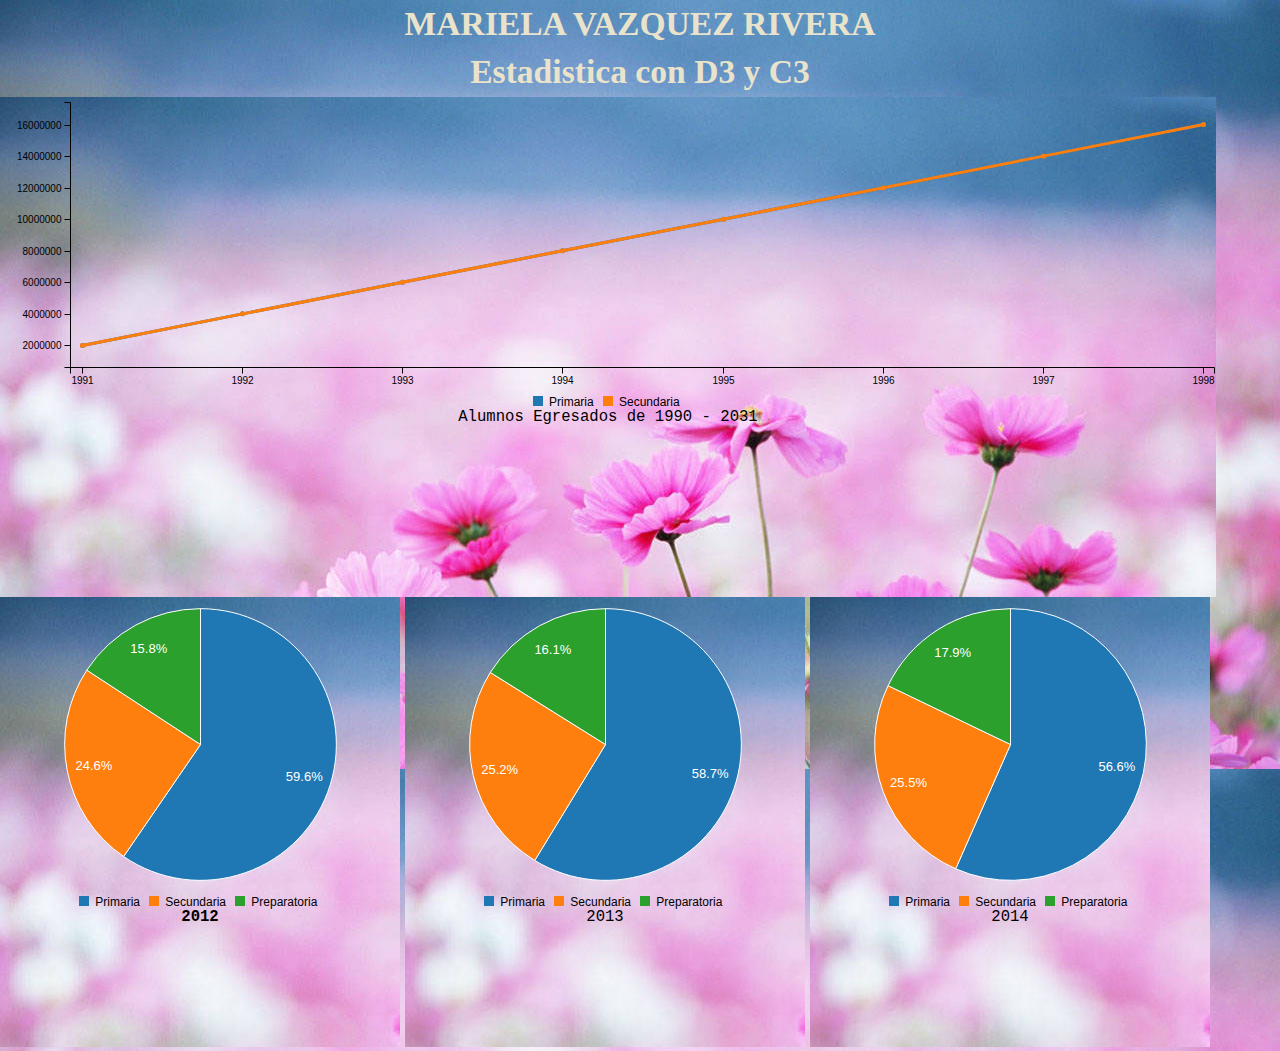
<file: index.html>
<!DOCTYPE html>
<html>
<head>
    <title>EGRESADOS</title>
        <meta http-equiv="Content-Type" content="text/html;charset=utf-8" />
        <meta http-equiv="Content-Style-Type" content="text/css" />
        <meta http-equiv="Language" content="Español" />
        <link type="text/css" rel="stylesheet" href="css/maquillaje.css"/>
        <link type="text/css" rel="stylesheet" href="css/c3.css"/>  
        <h1>MARIELA VAZQUEZ RIVERA</h1>
</head>
<body>
    <br><br>
    <h1>Estadistica con D3 y C3</h1>
    <br><br>
    <iframe id="borde" src="lineal.html" width=1216 height="500"></iframe>
        <iframe id="borde" src="pastel1.html" width="400" height="450"></iframe>
    <iframe id="borde" src="pastel2.html" width="400" height="450"></iframe>
    <iframe id="borde" src="pastel3.html" width="400" height="450"></iframe>
    
</body>
</html>
</file>
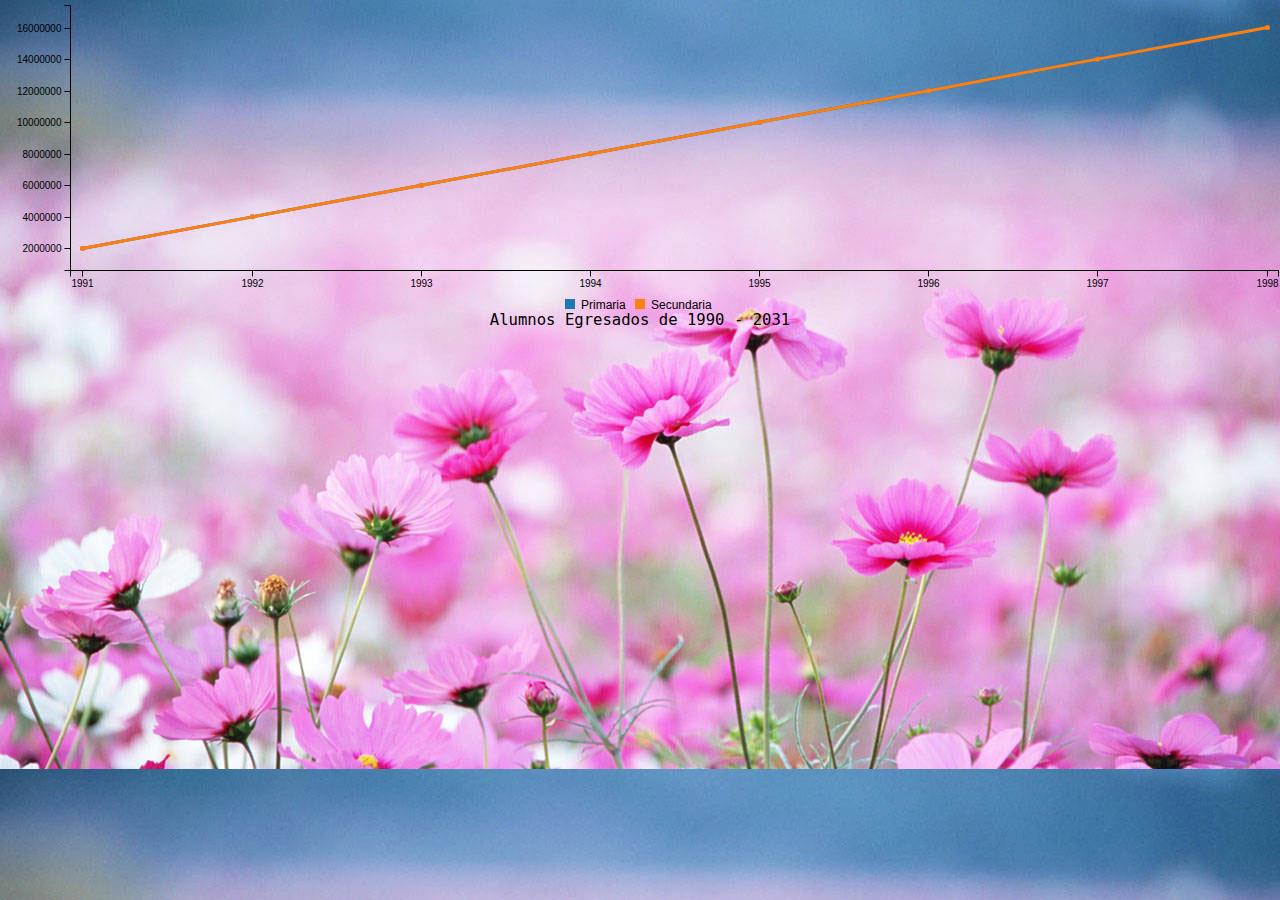
<file: lineal.html>
<!DOCTYPE html>
<html>
<head>
    <title>GRAFICAS EGRESADOS LINEAL</title>
        <meta http-equiv="Content-Type" content="text/html;charset=utf-8" />
        <meta http-equiv="Content-Style-Type" content="text/css" />
        <meta http-equiv="Language" content="Español" />
        <link type="text/css" rel="stylesheet" href="css/maquillaje.css"/>
        <link type="text/css" rel="stylesheet" href="css/c3.css"/>
        <script src="app/d3.min.js"></script>
        <script src="app/c3.min.js"></script> 
        <script src="app/jquery.min.js"></script>
</head>
<body>
    <div id="chart">
        <script src="js/lineal.js"></script>
    </div>
    <p>Alumnos Egresados de 1990 - 2031</p>
    
</body>
</html>
</file>
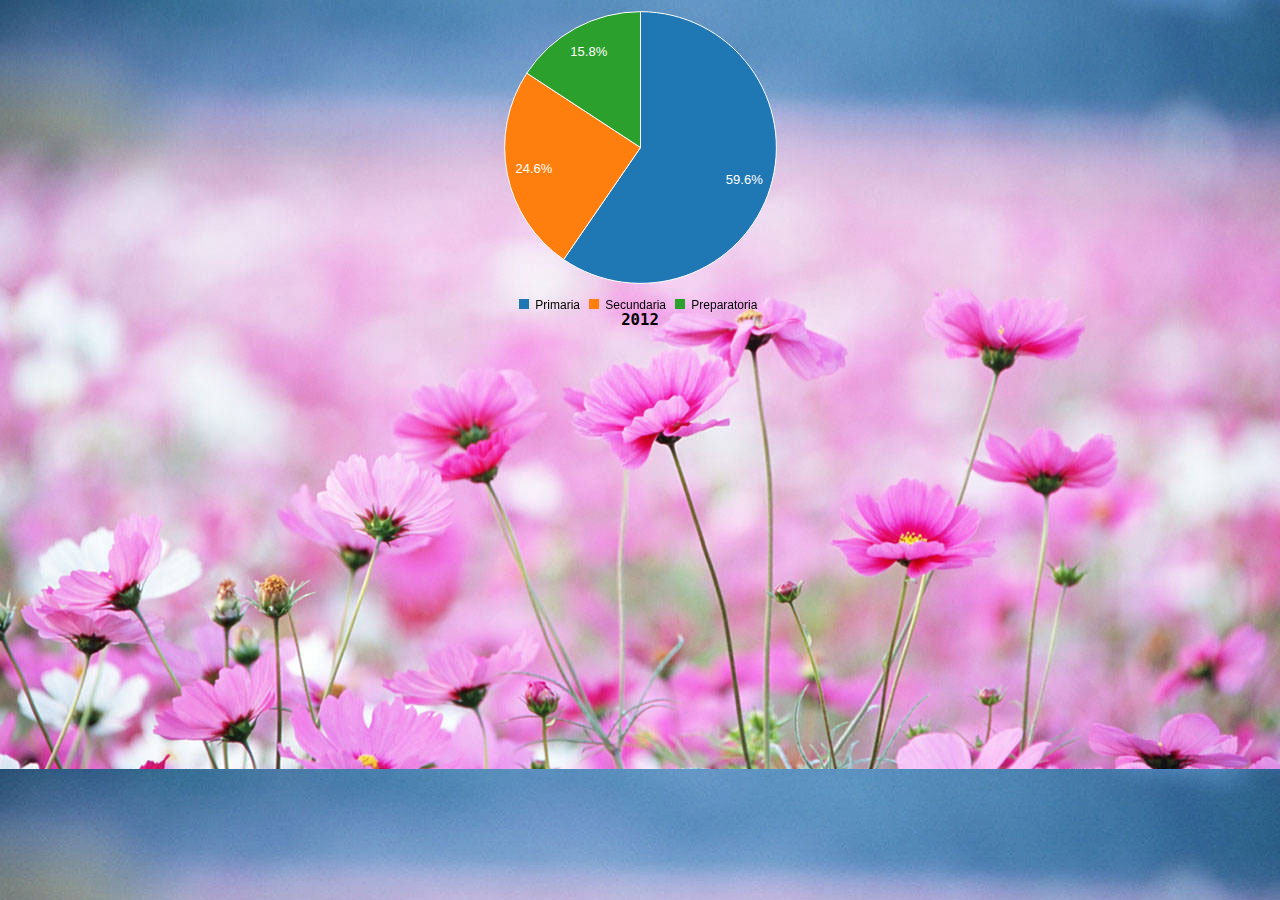
<file: pastel1.html>
<!DOCTYPE html>
<html>
<head>
    <title>GRAFICAS EGRESADOS CIRCULAR 2012</title>
        <meta http-equiv="Content-Type" content="text/html;charset=utf-8" />
        <meta http-equiv="Content-Style-Type" content="text/css" />
        <meta http-equiv="Language" content="Español" />
        <link type="text/css" rel="stylesheet" href="css/maquillaje.css"/>
        <link type="text/css" rel="stylesheet" href="css/c3.css"/>
        <script src="app/d3.min.js"></script>
        <script src="app/c3.min.js"></script> 
    <script src="app/jquery.min.js"></script>
</head>
<body>
    <div id="chart">
    <script src="js/Grafica1.js"></script>
    </div>
    <p><strong>2012</strong></p>
</body>
</html>
</file>
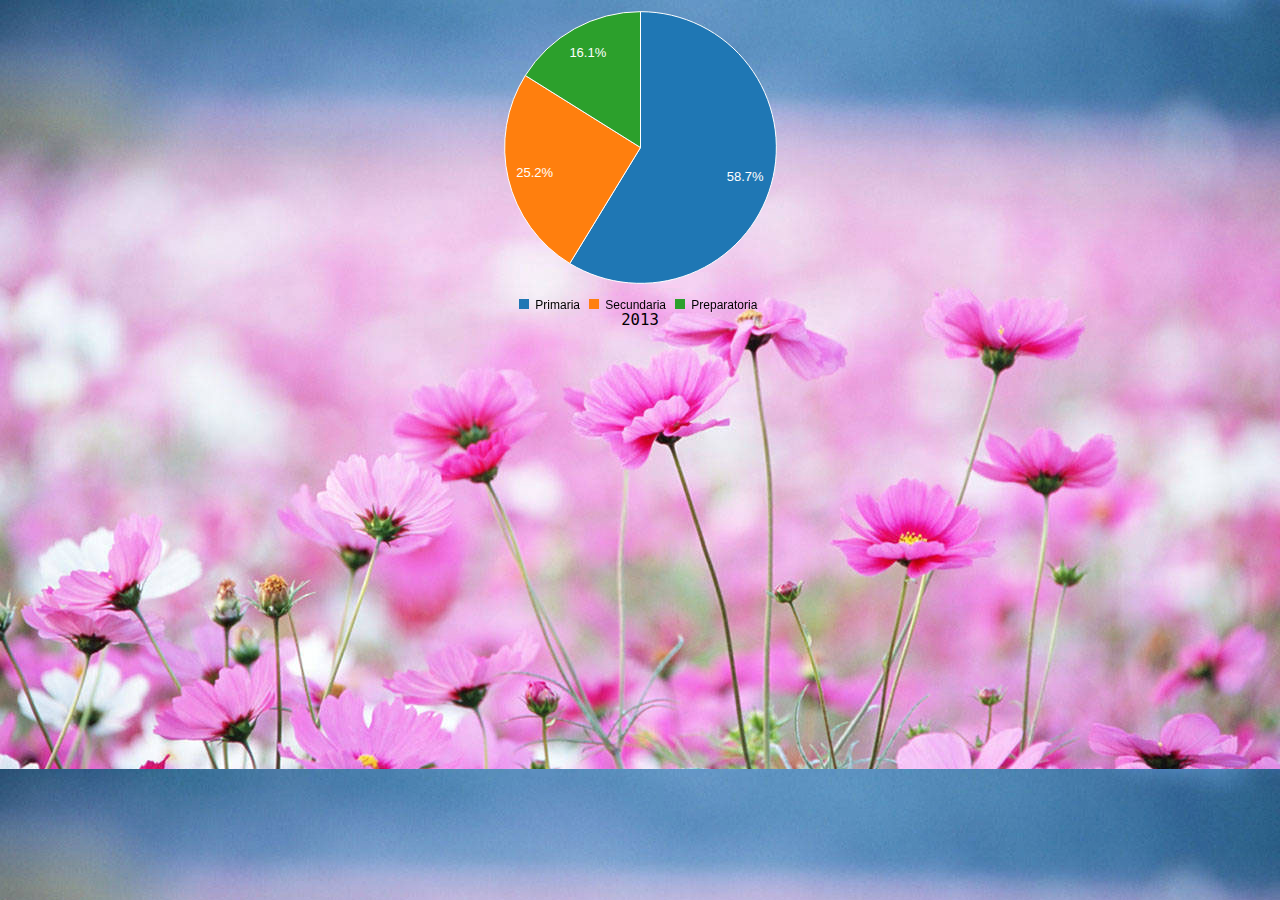
<file: pastel2.html>
<!DOCTYPE html>
<html>
<head>
    <title>GRAFICAS EGRESADOS CIRCULAR 2013</title>
        <meta http-equiv="Content-Type" content="text/html;charset=utf-8" />
        <meta http-equiv="Content-Style-Type" content="text/css" />
        <meta http-equiv="Language" content="Español" />
        <link type="text/css" rel="stylesheet" href="css/maquillaje.css"/>
        <link type="text/css" rel="stylesheet" href="css/c3.css"/>
        <script src="app/d3.min.js"></script>
       <script src="app/c3.min.js"></script> 
    <script src="app/jquery.min.js"></script>
</head>
<body>
     <div id="chart">
    <script src="js/Grafica2.js"></script>
    </div>
    <p>2013</p>
    
</body>
</html>
</file>
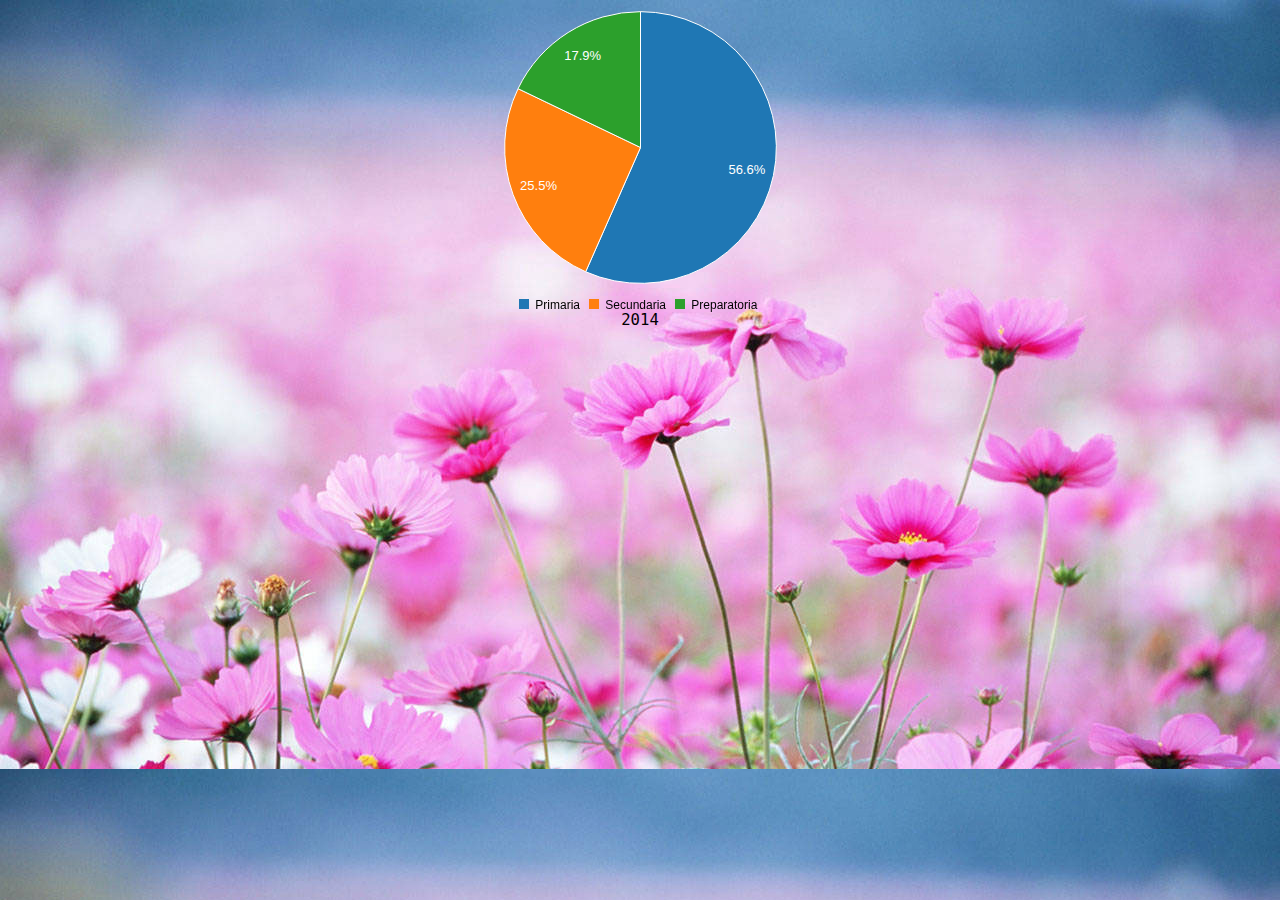
<file: pastel3.html>
<!DOCTYPE html>
<html>
<head>
    <title>GRAFICAS EGRESADOS CIRCULAR 2014</title>
        <meta http-equiv="Content-Type" content="text/html;charset=utf-8" />
        <meta http-equiv="Content-Style-Type" content="text/css" />
        <meta http-equiv="Language" content="Español" />
        <link type="text/css" rel="stylesheet" href="css/maquillaje.css"/>
        <link type="text/css" rel="stylesheet" href="css/c3.css"/>
        <script src="app/d3.min.js"></script>
        <script src="app/c3.min.js"></script> 
        <script src="app/jquery.min.js"></script>
</head>
<body>
     <div id="chart">
    <script src="js/Grafica3.js"></script>
    </div>
    <p>2014</p>
    
</body>
</html>
</file>
<file: css/c3.css>
/*-- Chart --*/


.c3 svg {
  font: 10px sans-serif;
}
.c3 path, .c3 line {
  fill: none;
  stroke: #000;
}
.c3 text {
  -webkit-user-select: none;
     -moz-user-select: none;
          user-select: none;
}

.c3-legend-item-tile,
.c3-xgrid-focus,
.c3-ygrid,
.c3-event-rect,
.c3-bars path {
  shape-rendering: crispEdges;
}

.c3-chart-arc path {
  stroke: #fff;

}
.c3-chart-arc text {
  fill: #fff;
  font-size: 13px;
}

/*-- Axis --*/

.c3-axis-x .tick {
}
.c3-axis-x-label {
}

.c3-axis-y .tick {
}
.c3-axis-y-label {
}

.c3-axis-y2 .tick {
}
.c3-axis-y2-label {
}

/*-- Grid --*/

.c3-grid line {
  stroke: #aaa;
}
.c3-grid text {
  fill: #aaa;
}
.c3-xgrid, .c3-ygrid {
  stroke-dasharray: 3 3;
}
.c3-xgrid-focus {
}

/*-- Text on Chart --*/

.c3-text {
}

.c3-text.c3-empty {
  fill: #808080;
  font-size: 2em;
}

/*-- Line --*/

.c3-line {
  stroke-width: 3px;
}
/*-- Point --*/

.c3-circle._expanded_ {
  stroke-width: 1px;
  stroke: white;
}
.c3-selected-circle {
  fill: white;
  stroke-width: 2px;
}

/*-- Bar --*/

.c3-bar {
  stroke-width: 0;
}
.c3-bar._expanded_ {
  fill-opacity: 0.75;
}

/*-- Arc --*/

.c3-chart-arcs-title {
  font-size: 1.3em;
}

/*-- Focus --*/

.c3-target.c3-focused {
  opacity: 1;
}
.c3-target.c3-focused path.c3-line, .c3-target.c3-focused path.c3-step {
  stroke-width: 2px;
}
.c3-target.c3-defocused {
  opacity: 0.3 !important;
}


/*-- Region --*/

.c3-region {
  fill: steelblue;
  fill-opacity: .1;
}

/*-- Brush --*/

.c3-brush .extent {
  fill-opacity: .1;
}

/*-- Select - Drag --*/

.c3-dragarea {
}

/*-- Legend --*/

.c3-legend-item {
  font-size: 12px;
}
.c3-legend-item-hidden {
  opacity: 0.15;
}

.c3-legend-background {
  opacity: 0.75;
  fill: white;
  stroke: lightgray;
  stroke-width: 1
}

/*-- Tooltip --*/

.c3-tooltip-container {
  z-index: 10;
}
.c3-tooltip {
  border-collapse:collapse;
  border-spacing:0;
  background-color:#fff;
  empty-cells:show;
  -webkit-box-shadow: 7px 7px 12px -9px rgb(119,119,119);
     -moz-box-shadow: 7px 7px 12px -9px rgb(119,119,119);
          box-shadow: 7px 7px 12px -9px rgb(119,119,119);
  opacity: 0.9;
}
.c3-tooltip tr {
  border:1px solid #CCC;
}
.c3-tooltip th {
  background-color: #aaa;
  font-size:14px;
  padding:2px 5px;
  text-align:left;
  color:#FFF;
}
.c3-tooltip td {
  font-size:13px;
  padding: 3px 6px;
  background-color:#fff;
  border-left:1px dotted #999;
}
.c3-tooltip td > span {
  display: inline-block;
  width: 10px;
  height: 10px;
  margin-right: 6px;
}
.c3-tooltip td.value{
  text-align: right;
}

.c3-area {
  stroke-width: 0;
  opacity: 0.2;
}

.c3-chart-arcs .c3-chart-arcs-background {
  fill: #e0e0e0;
  stroke: none;
}
.c3-chart-arcs .c3-chart-arcs-gauge-unit {
  fill: #000;
  font-size: 16px;
}
.c3-chart-arcs .c3-chart-arcs-gauge-max {
  fill: #777;
}
.c3-chart-arcs .c3-chart-arcs-gauge-min {
  fill: #777;
}

.c3-chart-arc .c3-gauge-value {
  fill: #000;
/*  font-size: 28px !important;*/
}
</file>
<file: css/maquillaje.css>
@import url(http://fonts.googleapis.com/css?family=Roboto+Slab:700|Exo+2:300,600);

/* Eric Meyer's Reset CSS v2.0 - http://cssreset.com */
html,body,div,span,applet,object,iframe,p,blockquote,pre,a,abbr,acronym,address,big,cite,code,del,dfn,em,img,ins,kbd,q,s,samp,small,strike,strong,sub,sup,tt,var,b,u,i,center,dl,dt,dd,ol,ul,li,fieldset,form,label,legend,table,caption,tbody,tfoot,thead,tr,th,td,article,aside,canvas,details,embed,figure,figcaption,footer,header,hgroup,menu,nav,output,ruby,section,summary,time,mark,audio,video{border:0;font-size:100%;font:inherit;vertical-align:baseline;margin:0;padding:0}article,aside,details,figcaption,figure,footer,header,hgroup,menu,nav,section{display:block}body{line-height}ol,ul{list-style:none}blockquote,q{quotes:none}blockquote:before,blockquote:after,q:before,q:after{content:none}table{border-collapse:collapse;border-spacing:0}

/* Solarized Palette - http://ethanschoonover.com/solarized ---------
  lightgray      : #819090;
  gray           : #708284;
  mediumgray     : #536870;
  darkgray       : #475B62;
  darkblue       : #0A2933;
  darkerblue     : #042029;
  paleryellow    : #FCF4DC;
  paleyellow     : #EAE3CB;
  yellow         : #A57706;
  orange         : #BD3613;
  red            : #D11C24;
  pink           : #C61C6F;
  purple         : #595AB7;
  blue           : #2176C7;
  cyan           : #259286;
  green          : #738A05; */

body {
  font-family: Verdana;
  font-weight: 300;
  font-size: 1.2em;
  line-height: 1.2px;
  background:url('../img/cambio_flores.jpg');;
  color: #475B62;

}

strong {
  font-weight: 600;
}

h1, h2, h3, h4, h5, h6 {
  font-family: Verdana;
  font-weight: 700;
  color: #EAE3CB;
  font-size: 1.75em;
  text-align: center;
 
}

p {
 font-family: monospace;
 text-align: center;
 color: black;
 
}

.container {
  width: 80%;
  max-width: 1200px;
  margin: 0 auto;
  margin-top:10px;
}

@media all and (max-width: 500px) {
  h2 {
    padding-left: 10px;
    text-align: center;
  }
  .container {
    width: 100%;
  }
}

#graphic {
  margin: 0 auto;
}


element.style {
    max-height: 280px;
    position: relative;
}
	
#borde{
	border-color:white;}
</file>
